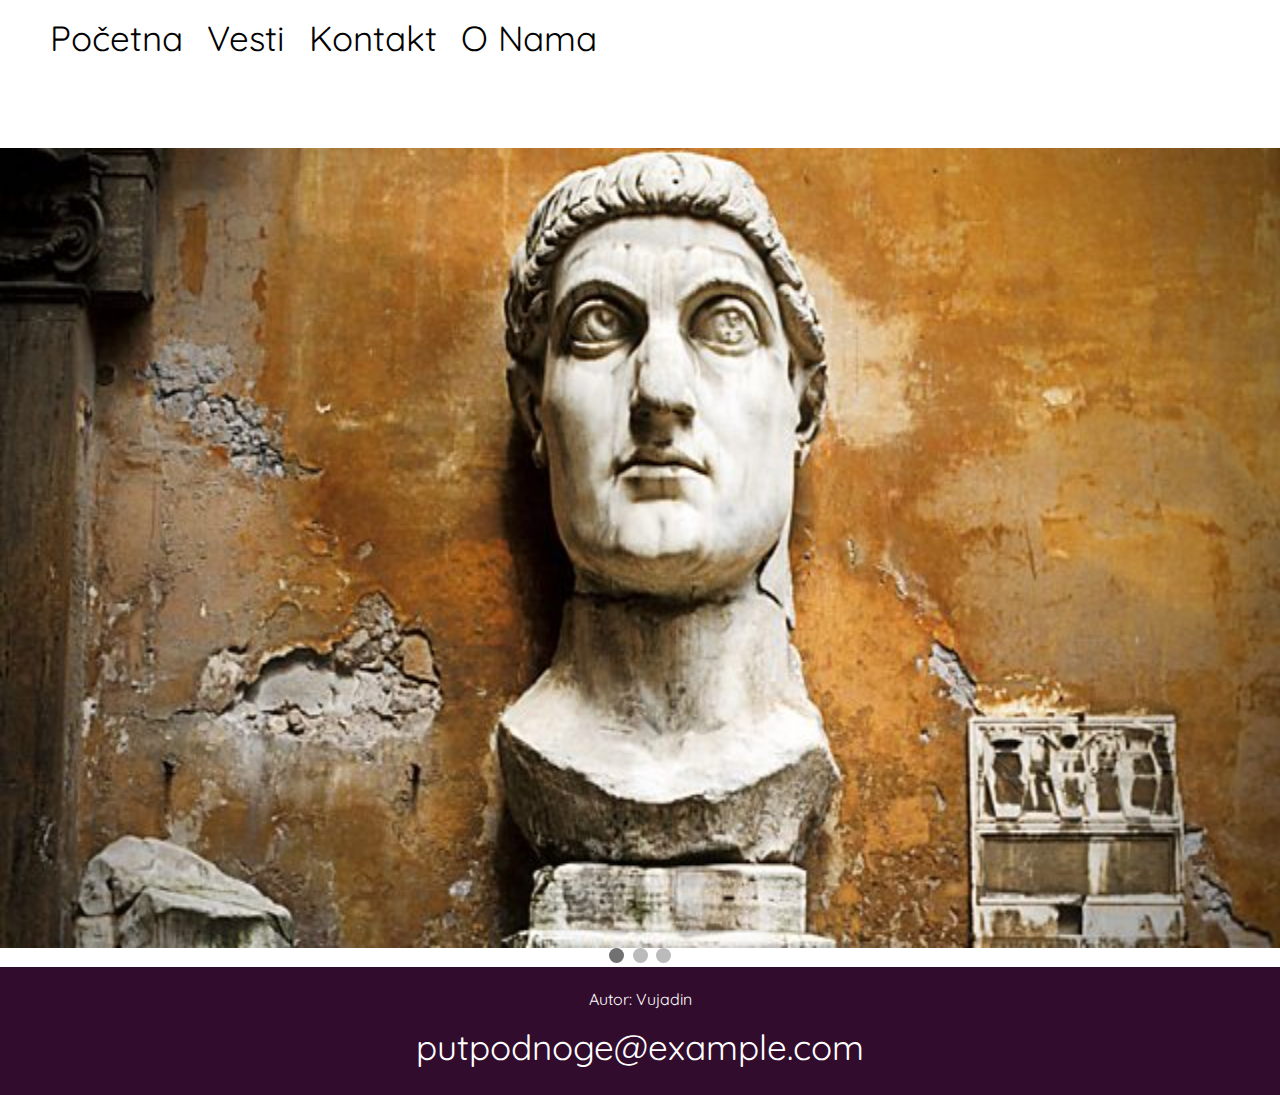
<file: index.html>
<!DOCTYPE html>
<html>
<head>
    <link rel="stylesheet" href="css/homepage.css">
    <link rel="stylesheet" href="css/slides.css">
    
    <title>TravelBag</title>
    <link rel="preconnect" href="https://fonts.googleapis.com">
    <link rel="preconnect" href="https://fonts.gstatic.com" crossorigin>
    <link href="https://fonts.googleapis.com/css2?family=DynaPuff&family=Kdam+Thmor+Pro&family=PT+Serif&family=Quicksand:wght@300;400&display=swap" rel="stylesheet"> 
</head>

<body>
  <div class="navbar-links">
        <ul>
            <li><a class="Menu1" href="index.html">Početna</a></li>
            <li><a class="Menu1" href="#news">Vesti</a></li>
            <li><a class="Menu1" href="Kontakt.html">Kontakt</a></li>
            <li><a class="Menu1" href="#about">O Nama</a></li>
        </ul>
  </div>

<!--
    <a href="stranica2.html"> <img  class="FontanaDiTreviSlika" src="img/fontana.jpg" > 
    <p class="NaslovRim"> 10 stvari koje ne smes propustiti u vecnom gradu</p>

    <a href="stranica2.html"> <img  class="ForumRomanum" src="img/Forodiroma2.jpg" > 
    <p class="NaslovForumRomanum"> Forum Romanum</p>

-->
  <br> <br> <br> <br>

        <div class="mySlidesfade">
          <div class="numbertext"></div>
          <a class="slideSlike" href="vest1.html"><img class="slika3" src="img/1.jpg" style="height: 800px;"></a>
          <div class="text"></div>
        </div>
        
        <div class="mySlidesfade">
          <div class="numbertext"></div>
          <a class="slideSlike" href="vest1.html"><img class="slika3" src="img/2.jpg" style=" height: 800px;"></a>
          <div class="text"></div>
        </div>
        
        <div class="mySlidesfade">
          <div class="numbertext"></div>
          <a class="slideSlike" href="vest1.html"><img  class="slika3" src="img/3.webp" style="height: 800px;"></a>
          <div class="text"></div>
        </div>
        
        <div style="text-align:center">
            <span class="dot"></span> 
            <span class="dot"></span> 
            <span class="dot"></span> 
          </div>
    <script>
        let slideIndex = 0;
        showSlides();
        
        function showSlides() {
            let i;
            let slides = document.getElementsByClassName("mySlidesfade");
            let dots = document.getElementsByClassName("dot");
            for (i = 0; i < slides.length; i++) {
            slides[i].style.display = "none";  
            }
            slideIndex++;
            if (slideIndex > slides.length) {slideIndex = 1}    
            for (i = 0; i < dots.length; i++) {
            dots[i].className = dots[i].className.replace(" active", "");
            }
            slides[slideIndex-1].style.display = "block";  
            dots[slideIndex-1].className += " active";
            setTimeout(showSlides, 7000); // Change image every 2 seconds
        }
        </script>


<div class="footer">
  <p class="footerParagraf">Autor: Vujadin</p>
  <a class="mail" href="putpodnoge@example.com">putpodnoge@example.com</a></p>
</div>
    </body>
    
</html>
</file>
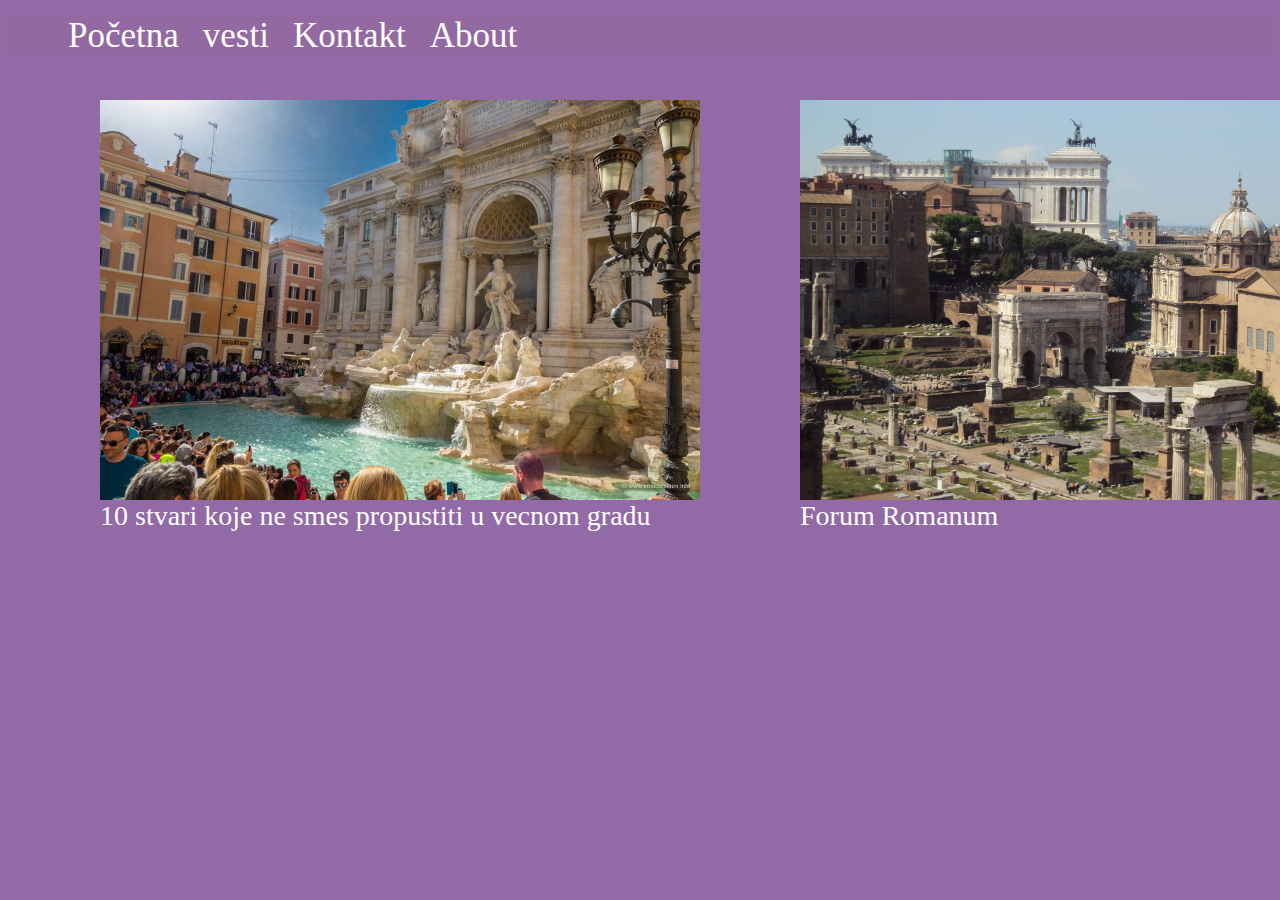
<file: vezba/index.html>
<!DOCTYPE html>
<html>
<head>
    <link rel="stylesheet" href="pozicija.css">
    <title>Title of the document</title>
</head>

<body>
  <div class="navbar-links">
        <ul>
            <li><a href="#Pocetna">Početna</a></li>
            <li><a href="#news">vesti</a></li>
            <li><a href="#kontakt">Kontakt</a></li>
            <li><a href="#about">About</a></li>
        </ul>
  </div>


    <a href="stranica2.html"> <img  class="FontanaDiTreviSlika" src="img/fontana.jpg" > 
    <p class="NaslovRim"> 10 stvari koje ne smes propustiti u vecnom gradu</p>

    <a href="stranica2.html"> <img  class="ForumRomanum" src="img/Forodiroma2.jpg" > 
    <p class="NaslovForumRomanum"> Forum Romanum</p>




</body>
    
</html>
</file>
<file: css/homepage.css>
html, body{
    background-color: white;
    margin: 0px;
    padding:0;
}
li {
    display: inline;
  }
.navbar-links
{
   background-color: white;
  /* box-shadow: 0 2px 4px 0 rgba(0,0,0,.2);*/
  
}
a
{
    font-family: 'Quicksand', sans-serif;
    color: black;
    font-size: 35px;
    text-decoration: none;
    padding-left: 10px;
    padding-right: 10px;
    /* text-shadow: 0 0 4px black ; */
    /*-webkit-text-stroke: 2px black; */
    text-align: center;
}
.FontanaDiTreviSlika{
    width: 600px;
    height: 400px;
    position: absolute;
    transition: transform 1.8s;
    left:100px;
    top: 100px;
}
.FontanaDiTreviSlika:hover {
    -ms-transform: scale(1.1); /* IE 9 */
    -webkit-transform: scale(1.1); /* Safari 3-8 */
    transform: scale(1.1); 
  }
.NaslovRim{
    font-family: 'Quicksand', sans-serif;
    font-size: 28px;
    position: absolute;
    left:100px;
    top: 500px;
    margin: 0px;
    color: white;
}
.ForumRomanum{
    width: 600px;
    height: 400px;
    position: absolute;
    left:800px;
    top: 100px;
}
.NaslovForumRomanum
{
    font-family: 'Quicksand', sans-serif;
    font-size: 28px;
    position: absolute;
    left:800px;
    top: 500px;
    margin: 0px;
    color: white;
}
.Menu1:hover {
    background-color: #F1F1F6;
    border-radius: 25px;
  }
 .slideshow-container
 {
    width:100%;
    margin-left:0px;
 }
 .mySlidesfade
 {    margin: 0px;
      padding:0;
 }
 .footer
{   
    background-color: #320C2D;
    text-align: center;
    padding-bottom: 10px;
    padding-top: 6px;
}
.mail 
{
  display: block;
  font-family: 'Quicksand', sans-serif;
  color: white;
  font-size: 219%;
  text-decoration: none;
  padding-left: 10px;
  padding-right: 10px;
 /* text-shadow: 0 0 4px black ; */
  text-align: center; 
  
}
.footerParagraf
{   color: white;
    text-align: center;
    font-family: 'Quicksand', sans-serif;
}
.slideSlike
{
    margin: 0px; 
    padding: 0px;
}
@media screen and (max-width: 600px) 
{
    html, body {
        max-width: 100%;
        overflow-x: hidden;
    }
    
   .mail
    {
        font-size:200%;
        padding-bottom: 20px;
    }
}
</file>
<file: css/slides.css>
* {box-sizing: border-box;}
body {font-family: Verdana, sans-serif;}
.mySlides {display: none;}
img {vertical-align: middle;}

/* Slideshow container */
.slideshow-container {
  max-width: 100%;
  height: 800px;
  position: relative;

  margin: 0px;
  margin-left:5px;
  margin-right:5px;
}

/* Caption text */
.text {
  color: #f2f2f2;
  font-size: 15px;
  padding: 8px 12px;
  position: absolute;
  bottom: 8px;
  width: 100%;
  text-align: center;
}

/* Number text (1/3 etc) */
.numbertext {
  color: #f2f2f2;
  font-size: 12px;
  padding: 8px 12px;
  position: absolute;
  top: 0;
}

/* The dots/bullets/indicators */
.dot {
  height: 15px;
  width: 15px;
  margin: 0 2px;
  background-color: #bbb;
  border-radius: 50%;
  display: inline-block;
  transition: background-color 0.6s ease;
}

.active {
  background-color: #717171;
}

/* Fading animation */
.fade {
  animation-name: fade;
  animation-duration: 7s;
}
.slika3{
  width: 100%;
  margin: 0px;
}
@keyframes fade {
  from {opacity: .4} 
  to {opacity: 1}
}

/* On smaller screens, decrease text size */
@media only screen and (max-width: 300px) {
  .text {font-size: 11px}
}
</file>
<file: vezba/pozicija.css>
body{
    background-color: #926AA6;
}
li {
    display: inline;
  }
.navbar-links
{
   background-color: #926AA1;
  
}
a 
{
    font-family: 'Smooch', cursive; 
    color: white;
    font-size: 35px;
    text-decoration: none;
    padding-left: 20px;
    
}
.FontanaDiTreviSlika{
    width: 600px;
    height: 400px;
    position: absolute;
    transition: transform 1.8s;
    left:100px;
    top: 100px;
}
.FontanaDiTreviSlika:hover {
    -ms-transform: scale(1.1); /* IE 9 */
    -webkit-transform: scale(1.1); /* Safari 3-8 */
    transform: scale(1.1); 
  }
.NaslovRim{
    font-family: 'Smooch', cursive;
    font-size: 28px;
    position: absolute;
    left:100px;
    top: 500px;
    margin: 0px;
    color: white;
}
.ForumRomanum{
    width: 600px;
    height: 400px;
    position: absolute;
    left:800px;
    top: 100px;
}
.NaslovForumRomanum
{
    font-family: 'Smooch', cursive;
    font-size: 28px;
    position: absolute;
    left:800px;
    top: 500px;
    margin: 0px;
    color: white;
}
</file>
